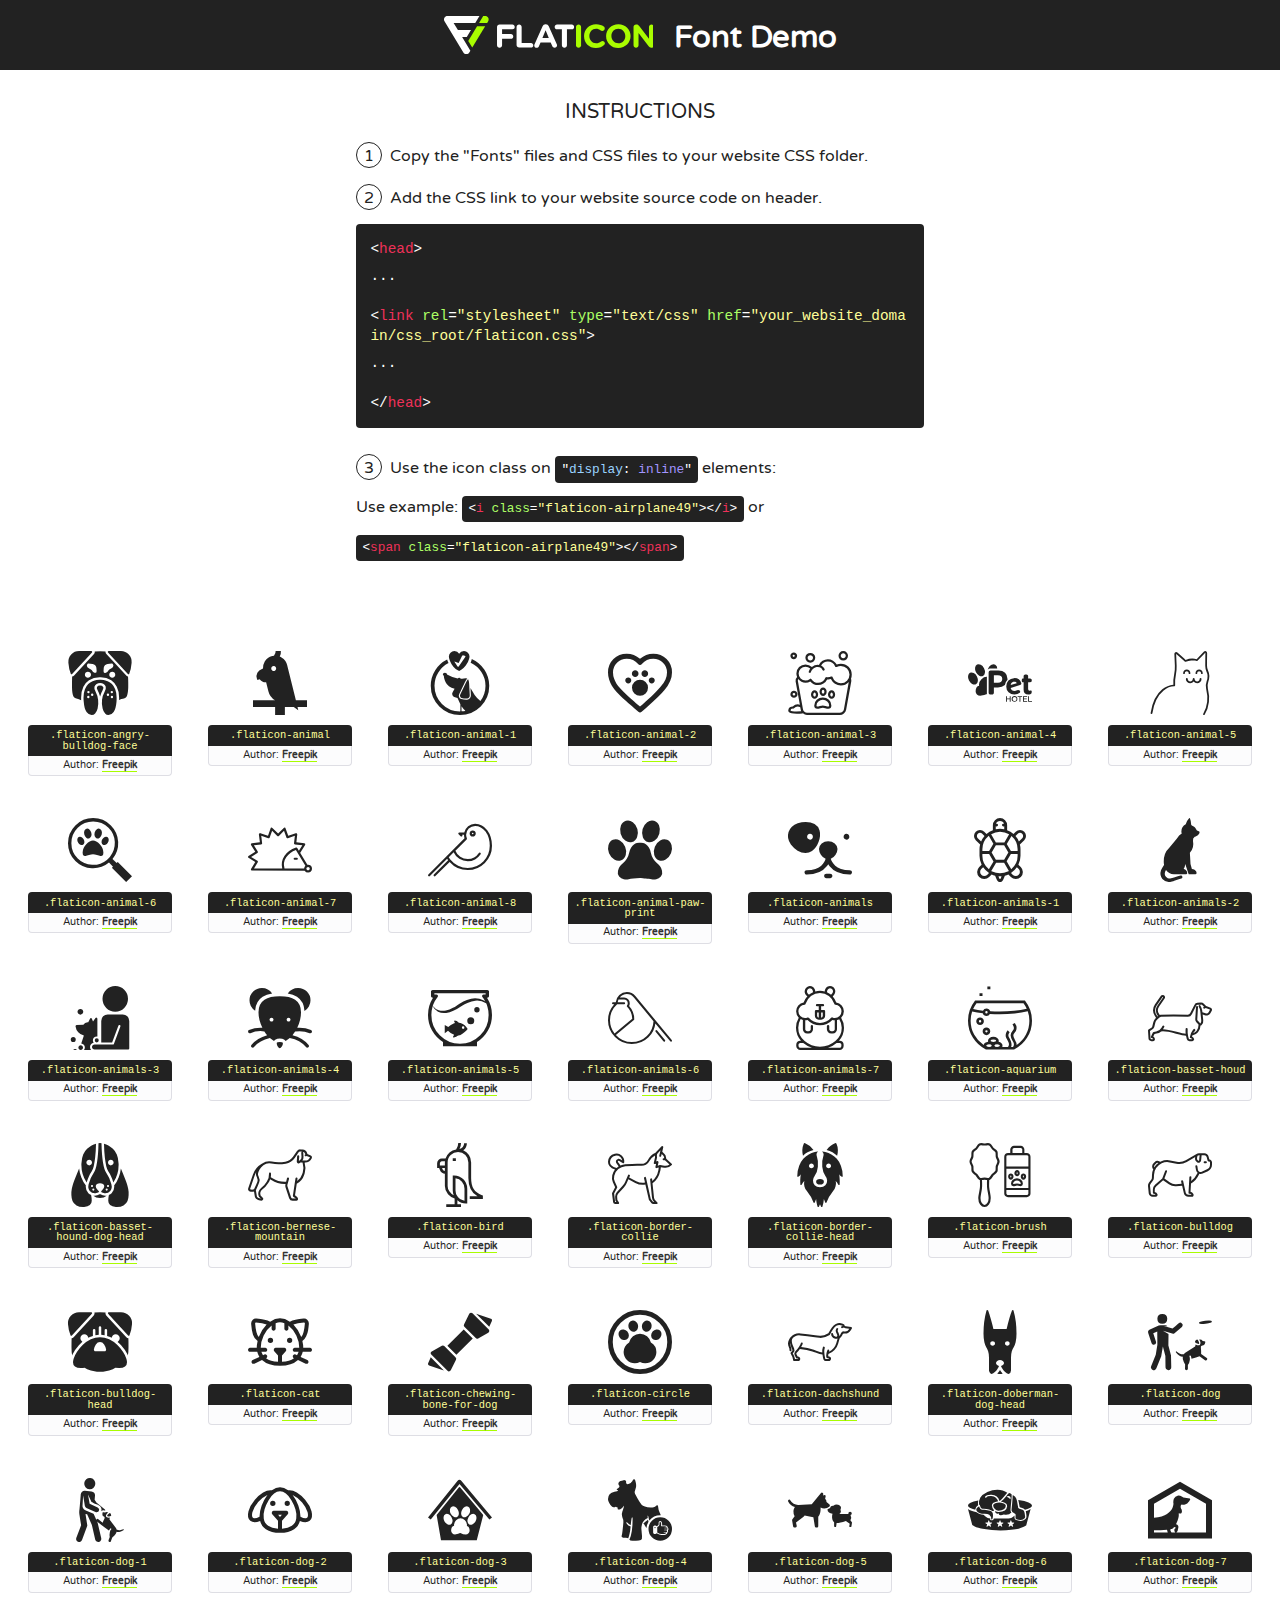
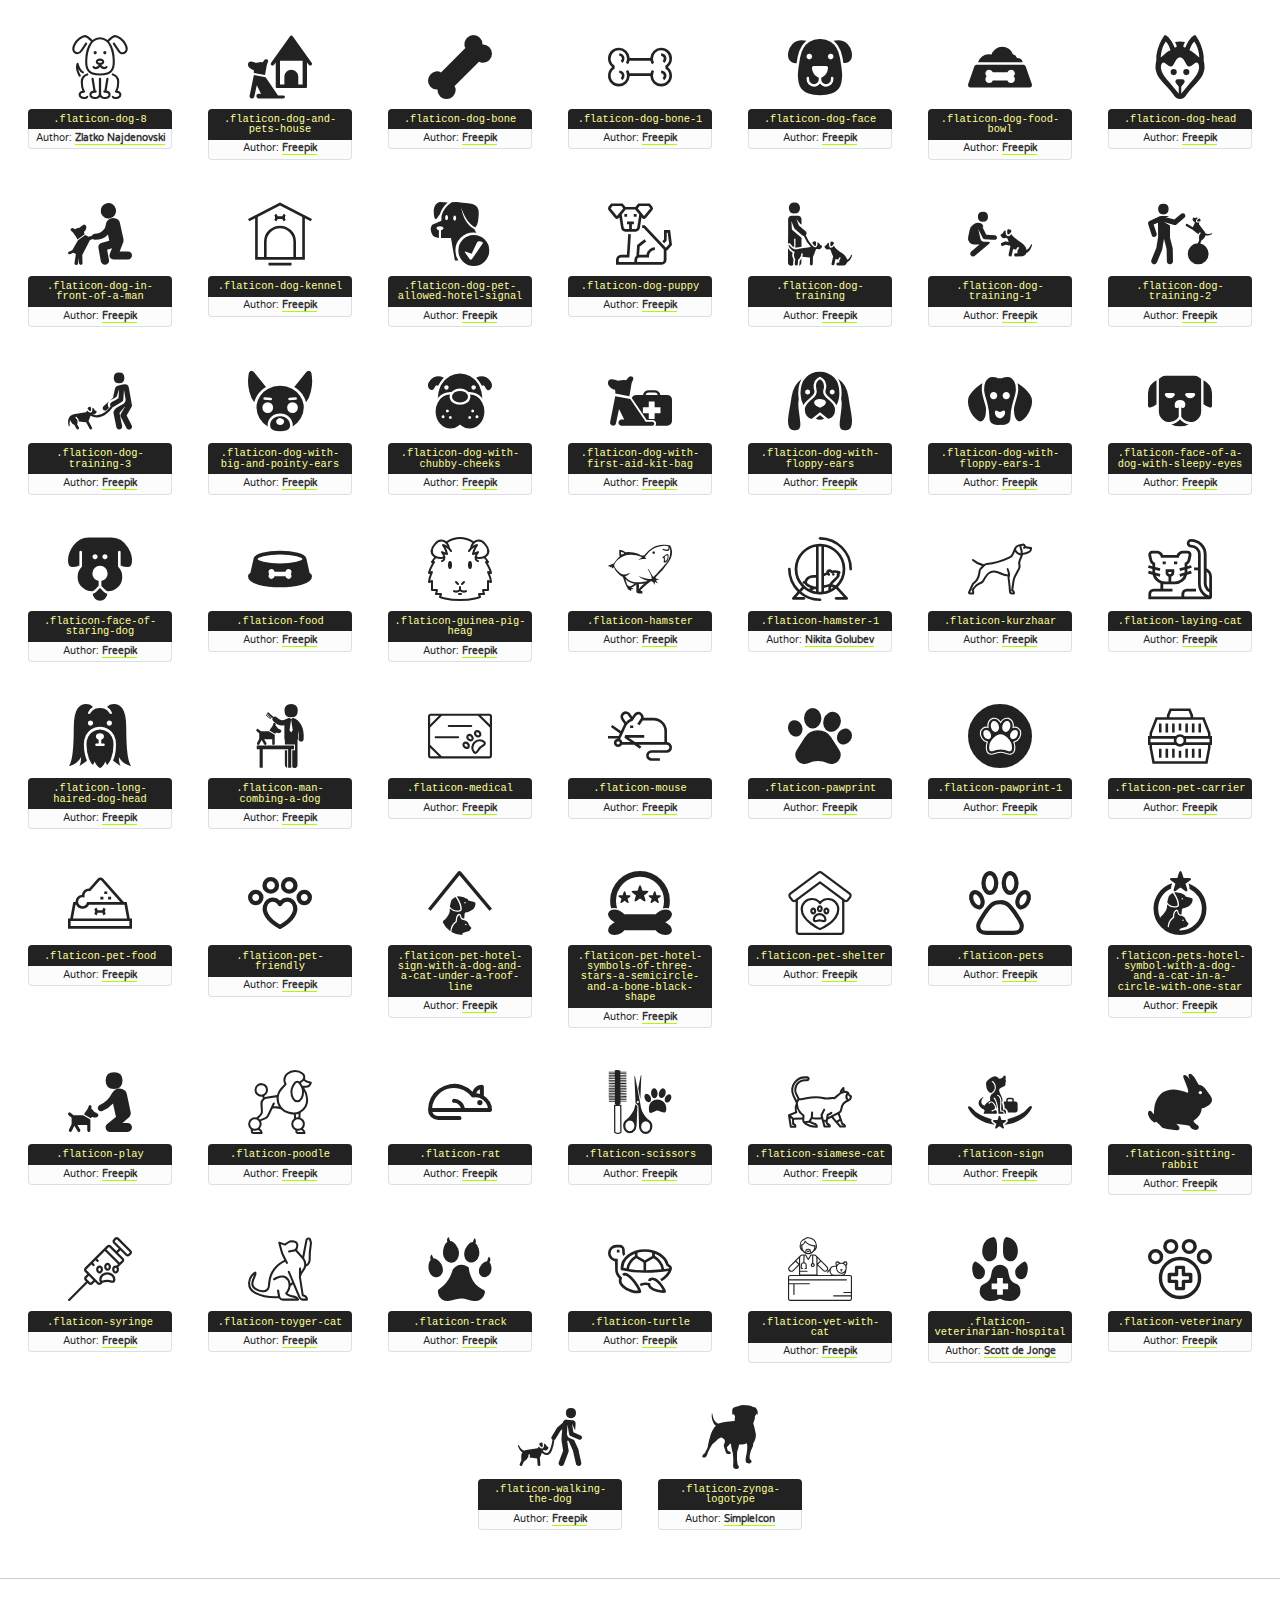
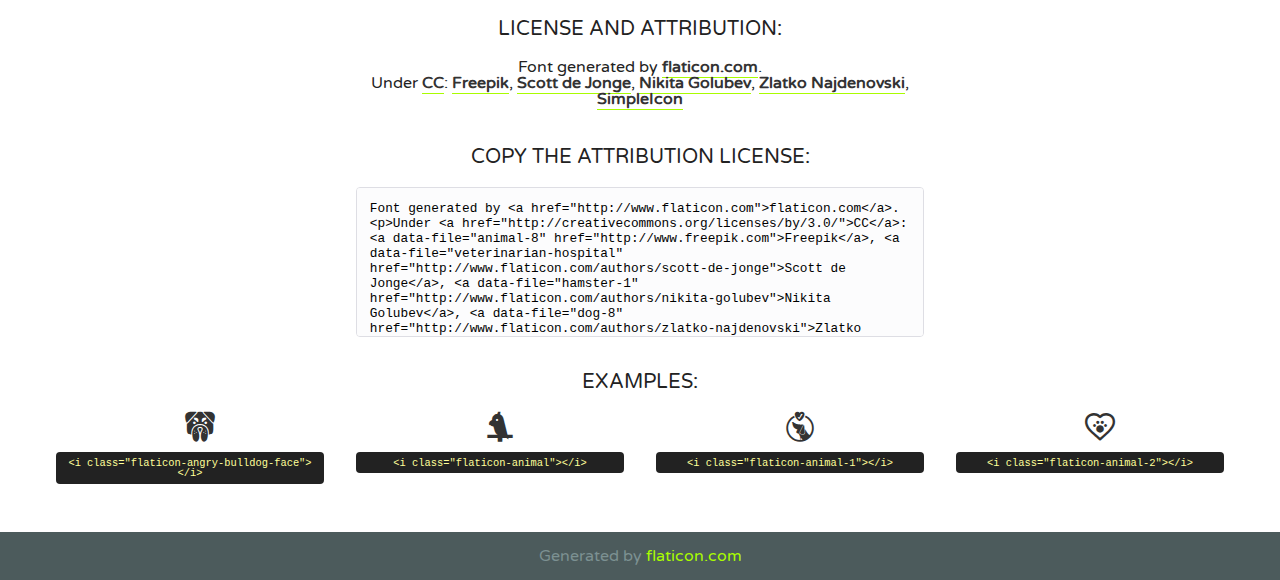
<file: fonts/flaticons/flaticon.html>
<!DOCTYPE html>
<!--
  Flaticon icon font: Flaticon
  Creation date: 12/01/2017 15:03
-->
<html>
<!DOCTYPE html>
<html>

<head>
    <title>Flaticon WebFont</title>
    <link href="http://fonts.googleapis.com/css?family=Varela+Round" rel="stylesheet" type="text/css" />
    <link rel="stylesheet" type="text/css" href="flaticon.css">
    <meta charset="UTF-8">
    <style>
    html, body, div, span, applet, object, iframe,
    h1, h2, h3, h4, h5, h6, p, blockquote, pre,
    a, abbr, acronym, address, big, cite, code,
    del, dfn, em, img, ins, kbd, q, s, samp,
    small, strike, strong, sub, sup, tt, var,
    b, u, i, center,
    dl, dt, dd, ol, ul, li,
    fieldset, form, label, legend,
    table, caption, tbody, tfoot, thead, tr, th, td,
    article, aside, canvas, details, embed, 
    figure, figcaption, footer, header, hgroup, 
    menu, nav, output, ruby, section, summary,
    time, mark, audio, video {
        margin: 0;
        padding: 0;
        border: 0;
        font-size: 100%;
        font: inherit;
        vertical-align: baseline;
    }
    /* HTML5 display-role reset for older browsers */
    article, aside, details, figcaption, figure, 
    footer, header, hgroup, menu, nav, section {
        display: block;
    }
    body {
        line-height: 1;
    }
    ol, ul {
        list-style: none;
    }
    blockquote, q {
        quotes: none;
    }
    blockquote:before, blockquote:after,
    q:before, q:after {
        content: '';
        content: none;
    }
    table {
        border-collapse: collapse;
        border-spacing: 0;
    }
    body {
        font-family: 'Varela Round', Helvetica, Arial, sans-serif;
        font-size: 16px;
        color: #222;
    }
    a {
        color: #333;
        border-bottom: 1px solid #a9fd00;
        font-weight: bold;
        text-decoration: none;
    }
    * {
        -moz-box-sizing: border-box;
        -webkit-box-sizing: border-box;
        box-sizing: border-box;
        margin: 0;
        padding: 0;
    }
    [class^="flaticon-"]:before, [class*=" flaticon-"]:before, [class^="flaticon-"]:after, [class*=" flaticon-"]:after {
        font-family: Flaticon;
        font-size: 30px;
        font-style: normal;
        margin-left: 20px;
        color: #333;
    }
    .wrapper {
        max-width: 600px;
        margin: auto;
        padding: 0 1em;
    }
    .title {
        font-size: 1.25em;
        text-align: center;
        margin-bottom: 1em;
        text-transform: uppercase;
    }
    header {
        text-align: center;
        background-color: #222;
        color: #fff;
        padding: 1em;
    }
    header .logo {
        width: 210px;
        height: 38px;
        display: inline-block;
        vertical-align: middle;
        margin-right: 1em;
        border: none;
    }
    header strong {
        font-size: 1.95em;
        font-weight: bold;
        vertical-align: middle;
        margin-top: 5px;
        display: inline-block;
    }
    .demo {
        margin: 2em auto;
        line-height: 1.25em;
    }
    .demo ul li {
        margin-bottom: 1em;
    }
    .demo ul li .num {
        color: #222;
        border-radius: 20px;
        display: inline-block;
        width: 26px;
        padding: 3px;
        height: 26px;
        text-align: center;
        margin-right: 0.5em;
        border: 1px solid #222;
    }
    .demo ul li code {
        background-color: #222;
        border-radius: 4px;
        padding: 0.25em 0.5em;
        display: inline-block;
        color: #fff;
        font-family: Consolas,Monaco,Lucida Console,Liberation Mono,DejaVu Sans Mono,Bitstream Vera Sans Mono,Courier New, monospace;
        font-weight: lighter;
        margin-top: 1em;
        font-size: 0.8em;
        word-break: break-all;
    }
    .demo ul li code.big {
        padding: 1em;
        font-size: 0.9em;
    }
    .demo ul li code .red {
        color: #EF3159;
    }
    .demo ul li code .green {
        color: #ACFF65;
    }
    .demo ul li code .yellow {
        color: #FFFF99;
    }
    .demo ul li code .blue {
        color: #99D3FF;
    }
    .demo ul li code .purple {
        color: #A295FF;
    }
    .demo ul li code .dots {
        margin-top: 0.5em;
        display: block;
    }
    #glyphs {
        border-bottom: 1px solid #ccc;
        padding: 2em 0;
        text-align: center;
    }
    .glyph {
        display: inline-block;
        width: 9em;
        margin: 1em;
        text-align: center;
        vertical-align: top;
        background: #FFF;
    }
    .glyph .glyph-icon {
        padding: 10px;
        display: block;
        font-family:"Flaticon";
        font-size: 64px;
        line-height: 1;
    }
    .glyph .glyph-icon:before {
        font-size: 64px;
        color: #222;
        margin-left: 0;
    }
    .class-name {
        font-size: 0.65em;
        background-color: #222;
        color: #fff;
        border-radius: 4px 4px 0 0;
        padding: 0.5em;
        color: #FFFF99;
        font-family: Consolas,Monaco,Lucida Console,Liberation Mono,DejaVu Sans Mono,Bitstream Vera Sans Mono,Courier New, monospace;
    }
    .author-name {
        font-size: 0.6em;
        background-color: #fcfcfd;
        border: 1px solid #DEDEE4;
        border-top: 0;
        border-radius: 0 0 4px 4px;
        padding: 0.5em;
    }
    .class-name:last-child {
        font-size: 10px;
        color:#888;
    }
    .class-name:last-child a {
        font-size: 10px;
        color:#555;
    }
    .class-name:last-child a:hover {
        color:#a9fd00;
    }
    .glyph > input {
        display: block;
        width: 100px;
        margin: 5px auto;
        text-align: center;
        font-size: 12px;
        cursor: text;
    }
    .glyph > input.icon-input {
        font-family:"Flaticon";
        font-size: 16px;
        margin-bottom: 10px;
    }
    .attribution .title {
        margin-top: 2em;
    }
    .attribution textarea {
        background-color: #fcfcfd;
        padding: 1em;
        border: none;
        box-shadow: none;
        border: 1px solid #DEDEE4;
        border-radius: 4px;
        resize: none;
        width: 100%;
        height: 150px;
        font-size: 0.8em;
        font-family: Consolas,Monaco,Lucida Console,Liberation Mono,DejaVu Sans Mono,Bitstream Vera Sans Mono,Courier New, monospace;
        -webkit-appearance: none;
    }
    .iconsuse {
        margin: 2em auto;
        text-align: center;
        max-width: 1200px;
    }
    .iconsuse:after {
        content: '';
        display: table;
        clear: both;
    }
    .iconsuse .image {
        float: left;
        width: 25%;
        padding: 0 1em;
    }
    .iconsuse .image p {
        margin-bottom: 1em;
    }
    .iconsuse .image span {
        display: block;
        font-size: 0.65em;
        background-color: #222;
        color: #fff;
        border-radius: 4px;
        padding: 0.5em;
        color: #FFFF99;
        margin-top: 1em;
        font-family: Consolas,Monaco,Lucida Console,Liberation Mono,DejaVu Sans Mono,Bitstream Vera Sans Mono,Courier New, monospace;
    }
    #footer {
        text-align: center;
        background-color: #4C5B5C;
        color: #7c9192;
        padding: 1em;
    }
    #footer a {
        border: none;
        color: #a9fd00;
        font-weight: normal;
    }
    @media (max-width: 960px) {
        .iconsuse .image {
            width: 50%;
        }
    }
    @media (max-width: 560px) {
        .iconsuse .image {
            width: 100%;
        }
    }
    </style>
</head>

<body class="characters-off">

    <header>
        <a href="http://www.flaticon.com" target="_blank" class="logo">
            <svg version="1.1" xmlns="http://www.w3.org/2000/svg" xmlns:xlink="http://www.w3.org/1999/xlink" xmlns:a="http://ns.adobe.com/AdobeSVGViewerExtensions/3.0/" viewBox="0 0 560.875 102.036" enable-background="new 0 0 560.875 102.036" xml:space="preserve">
                <defs>
                </defs>
                <g>
                    <g class="letters">
                        <path fill="#ffffff" d="M141.596,29.675c0-3.777,2.985-6.767,6.764-6.767h34.438c3.426,0,6.15,2.728,6.15,6.15
                        c0,3.43-2.724,6.149-6.15,6.149h-27.674v13.091h23.719c3.429,0,6.151,2.724,6.151,6.15c0,3.43-2.723,6.149-6.151,6.149h-23.719
                        v17.574c0,3.773-2.986,6.761-6.764,6.761c-3.779,0-6.764-2.989-6.764-6.761V29.675z"></path>
                        <path fill="#ffffff" d="M193.844,29.149c0-3.781,2.985-6.767,6.764-6.767c3.776,0,6.763,2.985,6.763,6.767v42.957h25.039
                        c3.426,0,6.149,2.726,6.149,6.153c0,3.425-2.723,6.15-6.149,6.15h-31.802c-3.779,0-6.764-2.986-6.764-6.768V29.149z"></path>
                        <path fill="#ffffff" d="M241.891,75.71l21.438-48.407c1.492-3.341,4.215-5.357,7.906-5.357h0.792
                        c3.686,0,6.323,2.017,7.815,5.357l21.439,48.407c0.436,0.967,0.701,1.845,0.701,2.723c0,3.602-2.809,6.501-6.414,6.501
                        c-3.161,0-5.269-1.845-6.499-4.655l-4.132-9.661h-27.059l-4.301,10.102c-1.144,2.631-3.426,4.214-6.237,4.214
                        c-3.517,0-6.24-2.81-6.24-6.325C241.1,77.64,241.451,76.677,241.891,75.71z M279.932,58.666l-8.521-20.297l-8.526,20.297H279.932
                        z"></path>
                        <path fill="#ffffff" d="M314.864,35.387H301.86c-3.429,0-6.239-2.813-6.239-6.238c0-3.429,2.811-6.24,6.239-6.24h39.533
                        c3.426,0,6.237,2.811,6.237,6.24c0,3.425-2.811,6.238-6.237,6.238h-13.001v42.785c0,3.773-2.99,6.761-6.764,6.761
                        c-3.779,0-6.764-2.989-6.764-6.761V35.387z"></path>
                        <path fill="#A9FD00" d="M352.615,29.149c0-3.781,2.985-6.767,6.767-6.767c3.774,0,6.761,2.985,6.761,6.767v49.024
                        c0,3.773-2.987,6.761-6.761,6.761c-3.781,0-6.767-2.989-6.767-6.761V29.149z"></path>
                        <path fill="#A9FD00" d="M374.132,53.836v-0.179c0-17.481,13.178-31.801,32.065-31.801c9.22,0,15.459,2.458,20.557,6.238
                        c1.402,1.054,2.637,2.985,2.637,5.357c0,3.692-2.985,6.59-6.681,6.59c-1.845,0-3.071-0.702-4.044-1.319
                        c-3.776-2.813-7.729-4.393-12.562-4.393c-10.364,0-17.831,8.611-17.831,19.154v0.173c0,10.542,7.291,19.329,17.831,19.329
                        c5.715,0,9.492-1.756,13.359-4.834c1.049-0.874,2.458-1.491,4.039-1.491c3.429,0,6.325,2.813,6.325,6.236
                        c0,2.106-1.056,3.78-2.282,4.834c-5.539,4.834-12.036,7.733-21.878,7.733C387.572,85.464,374.132,71.493,374.132,53.836z"></path>
                        <path fill="#A9FD00" d="M433.009,53.836v-0.179c0-17.481,13.79-31.801,32.766-31.801c18.981,0,32.592,14.143,32.592,31.628v0.173
                        c0,17.483-13.785,31.807-32.769,31.807C446.625,85.464,433.009,71.32,433.009,53.836z M484.224,53.836v-0.179
                        c0-10.539-7.725-19.326-18.626-19.326c-10.893,0-18.449,8.611-18.449,19.154v0.173c0,10.542,7.73,19.329,18.626,19.329
                        C476.676,72.986,484.224,64.378,484.224,53.836z"></path>
                        <path fill="#A9FD00" d="M506.233,29.321c0-3.774,2.99-6.763,6.767-6.763h1.401c3.252,0,5.183,1.583,7.029,3.953l26.093,34.265
                        V29.059c0-3.692,2.99-6.677,6.681-6.677c3.683,0,6.671,2.985,6.671,6.677v48.934c0,3.78-2.987,6.765-6.764,6.765h-0.436
                        c-3.257,0-5.188-1.581-7.034-3.953l-27.056-35.492v32.944c0,3.687-2.985,6.676-6.678,6.676c-3.683,0-6.673-2.989-6.673-6.676
                        V29.321z"></path>
                    </g>
                    <g class="insignia">
                        <path fill="#ffffff" d="M48.372,56.137h12.517l11.156-18.537H37.186L25.688,18.539h57.825L94.668,0H9.271
                        C5.925,0,2.842,1.801,1.198,4.716c-1.644,2.907-1.593,6.482,0.134,9.343l50.38,83.501c1.678,2.781,4.689,4.476,7.938,4.476
                        c3.246,0,6.257-1.695,7.935-4.476l2.898-4.804L48.372,56.137z"></path>
                        <g class="i">
                            <path fill="#A9FD00" d="M93.575,18.539h0.031v0.004l21.652,0.004l2.705-4.488c1.727-2.861,1.778-6.436,0.133-9.343
                            C116.454,1.801,113.371,0,110.026,0h-5.294L93.575,18.539z"></path>
                            <polygon fill="#A9FD00" points="88.291,27.356 64.725,66.486 75.519,84.404 109.942,27.356"></polygon>
                        </g>
                    </g>
                </g>
            </svg>
        </a>
        <strong>Font Demo</strong>
    </header>


    <section class="demo wrapper">

        <p class="title">Instructions</p>

        <ul>
            <li>
                <span class="num">1</span>Copy the "Fonts" files and CSS files to your website CSS folder.
            </li>
            <li>
                <span class="num">2</span>Add the CSS link to your website source code on header.
                <code class="big">
                    &lt;<span class="red">head</span>&gt;
                    <br/><span class="dots">...</span>
                    <br/>&lt;<span class="red">link</span> <span class="green">rel</span>=<span class="yellow">"stylesheet"</span> <span class="green">type</span>=<span class="yellow">"text/css"</span> <span class="green">href</span>=<span class="yellow">"your_website_domain/css_root/flaticon.css"</span>&gt;
                    <br/><span class="dots">...</span>
                    <br/>&lt;/<span class="red">head</span>&gt;
                </code>
            </li>

            <li>
                <p>
                    <span class="num">3</span>Use the icon class on <code>"<span class="blue">display</span>:<span class="purple"> inline</span>"</code> elements:
                    <br />
                    Use example: <code>&lt;<span class="red">i</span> <span class="green">class</span>=<span class="yellow">&quot;flaticon-airplane49&quot;</span>&gt;&lt;/<span class="red">i</span>&gt;</code> or <code>&lt;<span class="red">span</span> <span class="green">class</span>=<span class="yellow">&quot;flaticon-airplane49&quot;</span>&gt;&lt;/<span class="red">span</span>&gt;</code>
            </li>
        </ul>

    </section>




   <section id="glyphs">          
    
      
        <div class="glyph"><div class="glyph-icon flaticon-angry-bulldog-face"></div>
            <div class="class-name">.flaticon-angry-bulldog-face</div>
            <div class="author-name">Author: <a data-file="angry-bulldog-face" href="http://www.freepik.com">Freepik</a> </div> 
        </div>        
        
        <div class="glyph"><div class="glyph-icon flaticon-animal"></div>
            <div class="class-name">.flaticon-animal</div>
            <div class="author-name">Author: <a data-file="animal" href="http://www.freepik.com">Freepik</a> </div> 
        </div>        
        
        <div class="glyph"><div class="glyph-icon flaticon-animal-1"></div>
            <div class="class-name">.flaticon-animal-1</div>
            <div class="author-name">Author: <a data-file="animal-1" href="http://www.freepik.com">Freepik</a> </div> 
        </div>        
        
        <div class="glyph"><div class="glyph-icon flaticon-animal-2"></div>
            <div class="class-name">.flaticon-animal-2</div>
            <div class="author-name">Author: <a data-file="animal-2" href="http://www.freepik.com">Freepik</a> </div> 
        </div>        
        
        <div class="glyph"><div class="glyph-icon flaticon-animal-3"></div>
            <div class="class-name">.flaticon-animal-3</div>
            <div class="author-name">Author: <a data-file="animal-3" href="http://www.freepik.com">Freepik</a> </div> 
        </div>        
        
        <div class="glyph"><div class="glyph-icon flaticon-animal-4"></div>
            <div class="class-name">.flaticon-animal-4</div>
            <div class="author-name">Author: <a data-file="animal-4" href="http://www.freepik.com">Freepik</a> </div> 
        </div>        
        
        <div class="glyph"><div class="glyph-icon flaticon-animal-5"></div>
            <div class="class-name">.flaticon-animal-5</div>
            <div class="author-name">Author: <a data-file="animal-5" href="http://www.freepik.com">Freepik</a> </div> 
        </div>        
        
        <div class="glyph"><div class="glyph-icon flaticon-animal-6"></div>
            <div class="class-name">.flaticon-animal-6</div>
            <div class="author-name">Author: <a data-file="animal-6" href="http://www.freepik.com">Freepik</a> </div> 
        </div>        
        
        <div class="glyph"><div class="glyph-icon flaticon-animal-7"></div>
            <div class="class-name">.flaticon-animal-7</div>
            <div class="author-name">Author: <a data-file="animal-7" href="http://www.freepik.com">Freepik</a> </div> 
        </div>        
        
        <div class="glyph"><div class="glyph-icon flaticon-animal-8"></div>
            <div class="class-name">.flaticon-animal-8</div>
            <div class="author-name">Author: <a data-file="animal-8" href="http://www.freepik.com">Freepik</a> </div> 
        </div>        
        
        <div class="glyph"><div class="glyph-icon flaticon-animal-paw-print"></div>
            <div class="class-name">.flaticon-animal-paw-print</div>
            <div class="author-name">Author: <a data-file="animal-paw-print" href="http://www.freepik.com">Freepik</a> </div> 
        </div>        
        
        <div class="glyph"><div class="glyph-icon flaticon-animals"></div>
            <div class="class-name">.flaticon-animals</div>
            <div class="author-name">Author: <a data-file="animals" href="http://www.freepik.com">Freepik</a> </div> 
        </div>        
        
        <div class="glyph"><div class="glyph-icon flaticon-animals-1"></div>
            <div class="class-name">.flaticon-animals-1</div>
            <div class="author-name">Author: <a data-file="animals-1" href="http://www.freepik.com">Freepik</a> </div> 
        </div>        
        
        <div class="glyph"><div class="glyph-icon flaticon-animals-2"></div>
            <div class="class-name">.flaticon-animals-2</div>
            <div class="author-name">Author: <a data-file="animals-2" href="http://www.freepik.com">Freepik</a> </div> 
        </div>        
        
        <div class="glyph"><div class="glyph-icon flaticon-animals-3"></div>
            <div class="class-name">.flaticon-animals-3</div>
            <div class="author-name">Author: <a data-file="animals-3" href="http://www.freepik.com">Freepik</a> </div> 
        </div>        
        
        <div class="glyph"><div class="glyph-icon flaticon-animals-4"></div>
            <div class="class-name">.flaticon-animals-4</div>
            <div class="author-name">Author: <a data-file="animals-4" href="http://www.freepik.com">Freepik</a> </div> 
        </div>        
        
        <div class="glyph"><div class="glyph-icon flaticon-animals-5"></div>
            <div class="class-name">.flaticon-animals-5</div>
            <div class="author-name">Author: <a data-file="animals-5" href="http://www.freepik.com">Freepik</a> </div> 
        </div>        
        
        <div class="glyph"><div class="glyph-icon flaticon-animals-6"></div>
            <div class="class-name">.flaticon-animals-6</div>
            <div class="author-name">Author: <a data-file="animals-6" href="http://www.freepik.com">Freepik</a> </div> 
        </div>        
        
        <div class="glyph"><div class="glyph-icon flaticon-animals-7"></div>
            <div class="class-name">.flaticon-animals-7</div>
            <div class="author-name">Author: <a data-file="animals-7" href="http://www.freepik.com">Freepik</a> </div> 
        </div>        
        
        <div class="glyph"><div class="glyph-icon flaticon-aquarium"></div>
            <div class="class-name">.flaticon-aquarium</div>
            <div class="author-name">Author: <a data-file="aquarium" href="http://www.freepik.com">Freepik</a> </div> 
        </div>        
        
        <div class="glyph"><div class="glyph-icon flaticon-basset-houd"></div>
            <div class="class-name">.flaticon-basset-houd</div>
            <div class="author-name">Author: <a data-file="basset-houd" href="http://www.freepik.com">Freepik</a> </div> 
        </div>        
        
        <div class="glyph"><div class="glyph-icon flaticon-basset-hound-dog-head"></div>
            <div class="class-name">.flaticon-basset-hound-dog-head</div>
            <div class="author-name">Author: <a data-file="basset-hound-dog-head" href="http://www.freepik.com">Freepik</a> </div> 
        </div>        
        
        <div class="glyph"><div class="glyph-icon flaticon-bernese-mountain"></div>
            <div class="class-name">.flaticon-bernese-mountain</div>
            <div class="author-name">Author: <a data-file="bernese-mountain" href="http://www.freepik.com">Freepik</a> </div> 
        </div>        
        
        <div class="glyph"><div class="glyph-icon flaticon-bird"></div>
            <div class="class-name">.flaticon-bird</div>
            <div class="author-name">Author: <a data-file="bird" href="http://www.freepik.com">Freepik</a> </div> 
        </div>        
        
        <div class="glyph"><div class="glyph-icon flaticon-border-collie"></div>
            <div class="class-name">.flaticon-border-collie</div>
            <div class="author-name">Author: <a data-file="border-collie" href="http://www.freepik.com">Freepik</a> </div> 
        </div>        
        
        <div class="glyph"><div class="glyph-icon flaticon-border-collie-head"></div>
            <div class="class-name">.flaticon-border-collie-head</div>
            <div class="author-name">Author: <a data-file="border-collie-head" href="http://www.freepik.com">Freepik</a> </div> 
        </div>        
        
        <div class="glyph"><div class="glyph-icon flaticon-brush"></div>
            <div class="class-name">.flaticon-brush</div>
            <div class="author-name">Author: <a data-file="brush" href="http://www.freepik.com">Freepik</a> </div> 
        </div>        
        
        <div class="glyph"><div class="glyph-icon flaticon-bulldog"></div>
            <div class="class-name">.flaticon-bulldog</div>
            <div class="author-name">Author: <a data-file="bulldog" href="http://www.freepik.com">Freepik</a> </div> 
        </div>        
        
        <div class="glyph"><div class="glyph-icon flaticon-bulldog-head"></div>
            <div class="class-name">.flaticon-bulldog-head</div>
            <div class="author-name">Author: <a data-file="bulldog-head" href="http://www.freepik.com">Freepik</a> </div> 
        </div>        
        
        <div class="glyph"><div class="glyph-icon flaticon-cat"></div>
            <div class="class-name">.flaticon-cat</div>
            <div class="author-name">Author: <a data-file="cat" href="http://www.freepik.com">Freepik</a> </div> 
        </div>        
        
        <div class="glyph"><div class="glyph-icon flaticon-chewing-bone-for-dog"></div>
            <div class="class-name">.flaticon-chewing-bone-for-dog</div>
            <div class="author-name">Author: <a data-file="chewing-bone-for-dog" href="http://www.freepik.com">Freepik</a> </div> 
        </div>        
        
        <div class="glyph"><div class="glyph-icon flaticon-circle"></div>
            <div class="class-name">.flaticon-circle</div>
            <div class="author-name">Author: <a data-file="circle" href="http://www.freepik.com">Freepik</a> </div> 
        </div>        
        
        <div class="glyph"><div class="glyph-icon flaticon-dachshund"></div>
            <div class="class-name">.flaticon-dachshund</div>
            <div class="author-name">Author: <a data-file="dachshund" href="http://www.freepik.com">Freepik</a> </div> 
        </div>        
        
        <div class="glyph"><div class="glyph-icon flaticon-doberman-dog-head"></div>
            <div class="class-name">.flaticon-doberman-dog-head</div>
            <div class="author-name">Author: <a data-file="doberman-dog-head" href="http://www.freepik.com">Freepik</a> </div> 
        </div>        
        
        <div class="glyph"><div class="glyph-icon flaticon-dog"></div>
            <div class="class-name">.flaticon-dog</div>
            <div class="author-name">Author: <a data-file="dog" href="http://www.freepik.com">Freepik</a> </div> 
        </div>        
        
        <div class="glyph"><div class="glyph-icon flaticon-dog-1"></div>
            <div class="class-name">.flaticon-dog-1</div>
            <div class="author-name">Author: <a data-file="dog-1" href="http://www.freepik.com">Freepik</a> </div> 
        </div>        
        
        <div class="glyph"><div class="glyph-icon flaticon-dog-2"></div>
            <div class="class-name">.flaticon-dog-2</div>
            <div class="author-name">Author: <a data-file="dog-2" href="http://www.freepik.com">Freepik</a> </div> 
        </div>        
        
        <div class="glyph"><div class="glyph-icon flaticon-dog-3"></div>
            <div class="class-name">.flaticon-dog-3</div>
            <div class="author-name">Author: <a data-file="dog-3" href="http://www.freepik.com">Freepik</a> </div> 
        </div>        
        
        <div class="glyph"><div class="glyph-icon flaticon-dog-4"></div>
            <div class="class-name">.flaticon-dog-4</div>
            <div class="author-name">Author: <a data-file="dog-4" href="http://www.freepik.com">Freepik</a> </div> 
        </div>        
        
        <div class="glyph"><div class="glyph-icon flaticon-dog-5"></div>
            <div class="class-name">.flaticon-dog-5</div>
            <div class="author-name">Author: <a data-file="dog-5" href="http://www.freepik.com">Freepik</a> </div> 
        </div>        
        
        <div class="glyph"><div class="glyph-icon flaticon-dog-6"></div>
            <div class="class-name">.flaticon-dog-6</div>
            <div class="author-name">Author: <a data-file="dog-6" href="http://www.freepik.com">Freepik</a> </div> 
        </div>        
        
        <div class="glyph"><div class="glyph-icon flaticon-dog-7"></div>
            <div class="class-name">.flaticon-dog-7</div>
            <div class="author-name">Author: <a data-file="dog-7" href="http://www.freepik.com">Freepik</a> </div> 
        </div>        
        
        <div class="glyph"><div class="glyph-icon flaticon-dog-8"></div>
            <div class="class-name">.flaticon-dog-8</div>
            <div class="author-name">Author: <a data-file="dog-8" href="http://www.flaticon.com/authors/zlatko-najdenovski">Zlatko Najdenovski</a> </div> 
        </div>        
        
        <div class="glyph"><div class="glyph-icon flaticon-dog-and-pets-house"></div>
            <div class="class-name">.flaticon-dog-and-pets-house</div>
            <div class="author-name">Author: <a data-file="dog-and-pets-house" href="http://www.freepik.com">Freepik</a> </div> 
        </div>        
        
        <div class="glyph"><div class="glyph-icon flaticon-dog-bone"></div>
            <div class="class-name">.flaticon-dog-bone</div>
            <div class="author-name">Author: <a data-file="dog-bone" href="http://www.freepik.com">Freepik</a> </div> 
        </div>        
        
        <div class="glyph"><div class="glyph-icon flaticon-dog-bone-1"></div>
            <div class="class-name">.flaticon-dog-bone-1</div>
            <div class="author-name">Author: <a data-file="dog-bone-1" href="http://www.freepik.com">Freepik</a> </div> 
        </div>        
        
        <div class="glyph"><div class="glyph-icon flaticon-dog-face"></div>
            <div class="class-name">.flaticon-dog-face</div>
            <div class="author-name">Author: <a data-file="dog-face" href="http://www.freepik.com">Freepik</a> </div> 
        </div>        
        
        <div class="glyph"><div class="glyph-icon flaticon-dog-food-bowl"></div>
            <div class="class-name">.flaticon-dog-food-bowl</div>
            <div class="author-name">Author: <a data-file="dog-food-bowl" href="http://www.freepik.com">Freepik</a> </div> 
        </div>        
        
        <div class="glyph"><div class="glyph-icon flaticon-dog-head"></div>
            <div class="class-name">.flaticon-dog-head</div>
            <div class="author-name">Author: <a data-file="dog-head" href="http://www.freepik.com">Freepik</a> </div> 
        </div>        
        
        <div class="glyph"><div class="glyph-icon flaticon-dog-in-front-of-a-man"></div>
            <div class="class-name">.flaticon-dog-in-front-of-a-man</div>
            <div class="author-name">Author: <a data-file="dog-in-front-of-a-man" href="http://www.freepik.com">Freepik</a> </div> 
        </div>        
        
        <div class="glyph"><div class="glyph-icon flaticon-dog-kennel"></div>
            <div class="class-name">.flaticon-dog-kennel</div>
            <div class="author-name">Author: <a data-file="dog-kennel" href="http://www.freepik.com">Freepik</a> </div> 
        </div>        
        
        <div class="glyph"><div class="glyph-icon flaticon-dog-pet-allowed-hotel-signal"></div>
            <div class="class-name">.flaticon-dog-pet-allowed-hotel-signal</div>
            <div class="author-name">Author: <a data-file="dog-pet-allowed-hotel-signal" href="http://www.freepik.com">Freepik</a> </div> 
        </div>        
        
        <div class="glyph"><div class="glyph-icon flaticon-dog-puppy"></div>
            <div class="class-name">.flaticon-dog-puppy</div>
            <div class="author-name">Author: <a data-file="dog-puppy" href="http://www.freepik.com">Freepik</a> </div> 
        </div>        
        
        <div class="glyph"><div class="glyph-icon flaticon-dog-training"></div>
            <div class="class-name">.flaticon-dog-training</div>
            <div class="author-name">Author: <a data-file="dog-training" href="http://www.freepik.com">Freepik</a> </div> 
        </div>        
        
        <div class="glyph"><div class="glyph-icon flaticon-dog-training-1"></div>
            <div class="class-name">.flaticon-dog-training-1</div>
            <div class="author-name">Author: <a data-file="dog-training-1" href="http://www.freepik.com">Freepik</a> </div> 
        </div>        
        
        <div class="glyph"><div class="glyph-icon flaticon-dog-training-2"></div>
            <div class="class-name">.flaticon-dog-training-2</div>
            <div class="author-name">Author: <a data-file="dog-training-2" href="http://www.freepik.com">Freepik</a> </div> 
        </div>        
        
        <div class="glyph"><div class="glyph-icon flaticon-dog-training-3"></div>
            <div class="class-name">.flaticon-dog-training-3</div>
            <div class="author-name">Author: <a data-file="dog-training-3" href="http://www.freepik.com">Freepik</a> </div> 
        </div>        
        
        <div class="glyph"><div class="glyph-icon flaticon-dog-with-big-and-pointy-ears"></div>
            <div class="class-name">.flaticon-dog-with-big-and-pointy-ears</div>
            <div class="author-name">Author: <a data-file="dog-with-big-and-pointy-ears" href="http://www.freepik.com">Freepik</a> </div> 
        </div>        
        
        <div class="glyph"><div class="glyph-icon flaticon-dog-with-chubby-cheeks"></div>
            <div class="class-name">.flaticon-dog-with-chubby-cheeks</div>
            <div class="author-name">Author: <a data-file="dog-with-chubby-cheeks" href="http://www.freepik.com">Freepik</a> </div> 
        </div>        
        
        <div class="glyph"><div class="glyph-icon flaticon-dog-with-first-aid-kit-bag"></div>
            <div class="class-name">.flaticon-dog-with-first-aid-kit-bag</div>
            <div class="author-name">Author: <a data-file="dog-with-first-aid-kit-bag" href="http://www.freepik.com">Freepik</a> </div> 
        </div>        
        
        <div class="glyph"><div class="glyph-icon flaticon-dog-with-floppy-ears"></div>
            <div class="class-name">.flaticon-dog-with-floppy-ears</div>
            <div class="author-name">Author: <a data-file="dog-with-floppy-ears" href="http://www.freepik.com">Freepik</a> </div> 
        </div>        
        
        <div class="glyph"><div class="glyph-icon flaticon-dog-with-floppy-ears-1"></div>
            <div class="class-name">.flaticon-dog-with-floppy-ears-1</div>
            <div class="author-name">Author: <a data-file="dog-with-floppy-ears-1" href="http://www.freepik.com">Freepik</a> </div> 
        </div>        
        
        <div class="glyph"><div class="glyph-icon flaticon-face-of-a-dog-with-sleepy-eyes"></div>
            <div class="class-name">.flaticon-face-of-a-dog-with-sleepy-eyes</div>
            <div class="author-name">Author: <a data-file="face-of-a-dog-with-sleepy-eyes" href="http://www.freepik.com">Freepik</a> </div> 
        </div>        
        
        <div class="glyph"><div class="glyph-icon flaticon-face-of-staring-dog"></div>
            <div class="class-name">.flaticon-face-of-staring-dog</div>
            <div class="author-name">Author: <a data-file="face-of-staring-dog" href="http://www.freepik.com">Freepik</a> </div> 
        </div>        
        
        <div class="glyph"><div class="glyph-icon flaticon-food"></div>
            <div class="class-name">.flaticon-food</div>
            <div class="author-name">Author: <a data-file="food" href="http://www.freepik.com">Freepik</a> </div> 
        </div>        
        
        <div class="glyph"><div class="glyph-icon flaticon-guinea-pig-heag"></div>
            <div class="class-name">.flaticon-guinea-pig-heag</div>
            <div class="author-name">Author: <a data-file="guinea-pig-heag" href="http://www.freepik.com">Freepik</a> </div> 
        </div>        
        
        <div class="glyph"><div class="glyph-icon flaticon-hamster"></div>
            <div class="class-name">.flaticon-hamster</div>
            <div class="author-name">Author: <a data-file="hamster" href="http://www.freepik.com">Freepik</a> </div> 
        </div>        
        
        <div class="glyph"><div class="glyph-icon flaticon-hamster-1"></div>
            <div class="class-name">.flaticon-hamster-1</div>
            <div class="author-name">Author: <a data-file="hamster-1" href="http://www.flaticon.com/authors/nikita-golubev">Nikita Golubev</a> </div> 
        </div>        
        
        <div class="glyph"><div class="glyph-icon flaticon-kurzhaar"></div>
            <div class="class-name">.flaticon-kurzhaar</div>
            <div class="author-name">Author: <a data-file="kurzhaar" href="http://www.freepik.com">Freepik</a> </div> 
        </div>        
        
        <div class="glyph"><div class="glyph-icon flaticon-laying-cat"></div>
            <div class="class-name">.flaticon-laying-cat</div>
            <div class="author-name">Author: <a data-file="laying-cat" href="http://www.freepik.com">Freepik</a> </div> 
        </div>        
        
        <div class="glyph"><div class="glyph-icon flaticon-long-haired-dog-head"></div>
            <div class="class-name">.flaticon-long-haired-dog-head</div>
            <div class="author-name">Author: <a data-file="long-haired-dog-head" href="http://www.freepik.com">Freepik</a> </div> 
        </div>        
        
        <div class="glyph"><div class="glyph-icon flaticon-man-combing-a-dog"></div>
            <div class="class-name">.flaticon-man-combing-a-dog</div>
            <div class="author-name">Author: <a data-file="man-combing-a-dog" href="http://www.freepik.com">Freepik</a> </div> 
        </div>        
        
        <div class="glyph"><div class="glyph-icon flaticon-medical"></div>
            <div class="class-name">.flaticon-medical</div>
            <div class="author-name">Author: <a data-file="medical" href="http://www.freepik.com">Freepik</a> </div> 
        </div>        
        
        <div class="glyph"><div class="glyph-icon flaticon-mouse"></div>
            <div class="class-name">.flaticon-mouse</div>
            <div class="author-name">Author: <a data-file="mouse" href="http://www.freepik.com">Freepik</a> </div> 
        </div>        
        
        <div class="glyph"><div class="glyph-icon flaticon-pawprint"></div>
            <div class="class-name">.flaticon-pawprint</div>
            <div class="author-name">Author: <a data-file="pawprint" href="http://www.freepik.com">Freepik</a> </div> 
        </div>        
        
        <div class="glyph"><div class="glyph-icon flaticon-pawprint-1"></div>
            <div class="class-name">.flaticon-pawprint-1</div>
            <div class="author-name">Author: <a data-file="pawprint-1" href="http://www.freepik.com">Freepik</a> </div> 
        </div>        
        
        <div class="glyph"><div class="glyph-icon flaticon-pet-carrier"></div>
            <div class="class-name">.flaticon-pet-carrier</div>
            <div class="author-name">Author: <a data-file="pet-carrier" href="http://www.freepik.com">Freepik</a> </div> 
        </div>        
        
        <div class="glyph"><div class="glyph-icon flaticon-pet-food"></div>
            <div class="class-name">.flaticon-pet-food</div>
            <div class="author-name">Author: <a data-file="pet-food" href="http://www.freepik.com">Freepik</a> </div> 
        </div>        
        
        <div class="glyph"><div class="glyph-icon flaticon-pet-friendly"></div>
            <div class="class-name">.flaticon-pet-friendly</div>
            <div class="author-name">Author: <a data-file="pet-friendly" href="http://www.freepik.com">Freepik</a> </div> 
        </div>        
        
        <div class="glyph"><div class="glyph-icon flaticon-pet-hotel-sign-with-a-dog-and-a-cat-under-a-roof-line"></div>
            <div class="class-name">.flaticon-pet-hotel-sign-with-a-dog-and-a-cat-under-a-roof-line</div>
            <div class="author-name">Author: <a data-file="pet-hotel-sign-with-a-dog-and-a-cat-under-a-roof-line" href="http://www.freepik.com">Freepik</a> </div> 
        </div>        
        
        <div class="glyph"><div class="glyph-icon flaticon-pet-hotel-symbols-of-three-stars-a-semicircle-and-a-bone-black-shape"></div>
            <div class="class-name">.flaticon-pet-hotel-symbols-of-three-stars-a-semicircle-and-a-bone-black-shape</div>
            <div class="author-name">Author: <a data-file="pet-hotel-symbols-of-three-stars-a-semicircle-and-a-bone-black-shape" href="http://www.freepik.com">Freepik</a> </div> 
        </div>        
        
        <div class="glyph"><div class="glyph-icon flaticon-pet-shelter"></div>
            <div class="class-name">.flaticon-pet-shelter</div>
            <div class="author-name">Author: <a data-file="pet-shelter" href="http://www.freepik.com">Freepik</a> </div> 
        </div>        
        
        <div class="glyph"><div class="glyph-icon flaticon-pets"></div>
            <div class="class-name">.flaticon-pets</div>
            <div class="author-name">Author: <a data-file="pets" href="http://www.freepik.com">Freepik</a> </div> 
        </div>        
        
        <div class="glyph"><div class="glyph-icon flaticon-pets-hotel-symbol-with-a-dog-and-a-cat-in-a-circle-with-one-star"></div>
            <div class="class-name">.flaticon-pets-hotel-symbol-with-a-dog-and-a-cat-in-a-circle-with-one-star</div>
            <div class="author-name">Author: <a data-file="pets-hotel-symbol-with-a-dog-and-a-cat-in-a-circle-with-one-star" href="http://www.freepik.com">Freepik</a> </div> 
        </div>        
        
        <div class="glyph"><div class="glyph-icon flaticon-play"></div>
            <div class="class-name">.flaticon-play</div>
            <div class="author-name">Author: <a data-file="play" href="http://www.freepik.com">Freepik</a> </div> 
        </div>        
        
        <div class="glyph"><div class="glyph-icon flaticon-poodle"></div>
            <div class="class-name">.flaticon-poodle</div>
            <div class="author-name">Author: <a data-file="poodle" href="http://www.freepik.com">Freepik</a> </div> 
        </div>        
        
        <div class="glyph"><div class="glyph-icon flaticon-rat"></div>
            <div class="class-name">.flaticon-rat</div>
            <div class="author-name">Author: <a data-file="rat" href="http://www.freepik.com">Freepik</a> </div> 
        </div>        
        
        <div class="glyph"><div class="glyph-icon flaticon-scissors"></div>
            <div class="class-name">.flaticon-scissors</div>
            <div class="author-name">Author: <a data-file="scissors" href="http://www.freepik.com">Freepik</a> </div> 
        </div>        
        
        <div class="glyph"><div class="glyph-icon flaticon-siamese-cat"></div>
            <div class="class-name">.flaticon-siamese-cat</div>
            <div class="author-name">Author: <a data-file="siamese-cat" href="http://www.freepik.com">Freepik</a> </div> 
        </div>        
        
        <div class="glyph"><div class="glyph-icon flaticon-sign"></div>
            <div class="class-name">.flaticon-sign</div>
            <div class="author-name">Author: <a data-file="sign" href="http://www.freepik.com">Freepik</a> </div> 
        </div>        
        
        <div class="glyph"><div class="glyph-icon flaticon-sitting-rabbit"></div>
            <div class="class-name">.flaticon-sitting-rabbit</div>
            <div class="author-name">Author: <a data-file="sitting-rabbit" href="http://www.freepik.com">Freepik</a> </div> 
        </div>        
        
        <div class="glyph"><div class="glyph-icon flaticon-syringe"></div>
            <div class="class-name">.flaticon-syringe</div>
            <div class="author-name">Author: <a data-file="syringe" href="http://www.freepik.com">Freepik</a> </div> 
        </div>        
        
        <div class="glyph"><div class="glyph-icon flaticon-toyger-cat"></div>
            <div class="class-name">.flaticon-toyger-cat</div>
            <div class="author-name">Author: <a data-file="toyger-cat" href="http://www.freepik.com">Freepik</a> </div> 
        </div>        
        
        <div class="glyph"><div class="glyph-icon flaticon-track"></div>
            <div class="class-name">.flaticon-track</div>
            <div class="author-name">Author: <a data-file="track" href="http://www.freepik.com">Freepik</a> </div> 
        </div>        
        
        <div class="glyph"><div class="glyph-icon flaticon-turtle"></div>
            <div class="class-name">.flaticon-turtle</div>
            <div class="author-name">Author: <a data-file="turtle" href="http://www.freepik.com">Freepik</a> </div> 
        </div>        
        
        <div class="glyph"><div class="glyph-icon flaticon-vet-with-cat"></div>
            <div class="class-name">.flaticon-vet-with-cat</div>
            <div class="author-name">Author: <a data-file="vet-with-cat" href="http://www.freepik.com">Freepik</a> </div> 
        </div>        
        
        <div class="glyph"><div class="glyph-icon flaticon-veterinarian-hospital"></div>
            <div class="class-name">.flaticon-veterinarian-hospital</div>
            <div class="author-name">Author: <a data-file="veterinarian-hospital" href="http://www.flaticon.com/authors/scott-de-jonge">Scott de Jonge</a> </div> 
        </div>        
        
        <div class="glyph"><div class="glyph-icon flaticon-veterinary"></div>
            <div class="class-name">.flaticon-veterinary</div>
            <div class="author-name">Author: <a data-file="veterinary" href="http://www.freepik.com">Freepik</a> </div> 
        </div>        
        
        <div class="glyph"><div class="glyph-icon flaticon-walking-the-dog"></div>
            <div class="class-name">.flaticon-walking-the-dog</div>
            <div class="author-name">Author: <a data-file="walking-the-dog" href="http://www.freepik.com">Freepik</a> </div> 
        </div>        
        
        <div class="glyph"><div class="glyph-icon flaticon-zynga-logotype"></div>
            <div class="class-name">.flaticon-zynga-logotype</div>
            <div class="author-name">Author: <a data-file="zynga-logotype" href="http://www.flaticon.com/authors/simpleicon">SimpleIcon</a> </div> 
        </div>        
        

    </section>



    <section class="attribution wrapper"   style="text-align:center;">

      <div class="title">License and attribution:</div><div class="attrDiv">Font generated by <a href="http://www.flaticon.com">flaticon.com</a>. <div><p>Under <a href="http://creativecommons.org/licenses/by/3.0/">CC</a>: <a data-file="animal-8" href="http://www.freepik.com">Freepik</a>, <a data-file="veterinarian-hospital" href="http://www.flaticon.com/authors/scott-de-jonge">Scott de Jonge</a>, <a data-file="hamster-1" href="http://www.flaticon.com/authors/nikita-golubev">Nikita Golubev</a>, <a data-file="dog-8" href="http://www.flaticon.com/authors/zlatko-najdenovski">Zlatko Najdenovski</a>, <a data-file="zynga-logotype" href="http://www.flaticon.com/authors/simpleicon">SimpleIcon</a></p>  </div>
      </div>
      <div class="title">Copy the Attribution License:</div>

    <textarea onclick="this.focus();this.select();">Font generated by &lt;a href=&quot;http://www.flaticon.com&quot;&gt;flaticon.com&lt;/a&gt;. <p>Under <a href="http://creativecommons.org/licenses/by/3.0/">CC</a>: <a data-file="animal-8" href="http://www.freepik.com">Freepik</a>, <a data-file="veterinarian-hospital" href="http://www.flaticon.com/authors/scott-de-jonge">Scott de Jonge</a>, <a data-file="hamster-1" href="http://www.flaticon.com/authors/nikita-golubev">Nikita Golubev</a>, <a data-file="dog-8" href="http://www.flaticon.com/authors/zlatko-najdenovski">Zlatko Najdenovski</a>, <a data-file="zynga-logotype" href="http://www.flaticon.com/authors/simpleicon">SimpleIcon</a></p>  
     </textarea>

    </section>

    <section class="iconsuse">

          <div class="title">Examples:</div>            
             
            <div class="image">
                <p>
                    <i class="glyph-icon flaticon-angry-bulldog-face"></i> 
                    <span>&lt;i class=&quot;flaticon-angry-bulldog-face&quot;&gt;&lt;/i&gt;</span>
                </p>
            </div>
            
            <div class="image">
                <p>
                    <i class="glyph-icon flaticon-animal"></i> 
                    <span>&lt;i class=&quot;flaticon-animal&quot;&gt;&lt;/i&gt;</span>
                </p>
            </div>
            
            <div class="image">
                <p>
                    <i class="glyph-icon flaticon-animal-1"></i> 
                    <span>&lt;i class=&quot;flaticon-animal-1&quot;&gt;&lt;/i&gt;</span>
                </p>
            </div>
            
            <div class="image">
                <p>
                    <i class="glyph-icon flaticon-animal-2"></i> 
                    <span>&lt;i class=&quot;flaticon-animal-2&quot;&gt;&lt;/i&gt;</span>
                </p>
            </div>
                       
        </div>
                            
    </section>

<div id="footer">
    <div>Generated by <a href="http://www.flaticon.com">flaticon.com</a>
    </div>
</div>



</body>
</html>
</file>
<file: fonts/flaticons/flaticon.css>
/*
  	Flaticon icon font: Flaticon
  	*/

@font-face {
  font-family: "Flaticon";
  src: url("Flaticon.eot");
  src: url("Flaticon.eot?#iefix") format("embedded-opentype"),
       url("Flaticon.woff") format("woff"),
       url("Flaticon.ttf") format("truetype");
  font-weight: normal;
  font-style: normal;
}


[class^="flaticon-"]:before, [class*=" flaticon-"]:before,
[class^="flaticon-"]:after, [class*=" flaticon-"]:after {   
  font-family: Flaticon;
font-style: normal;
}

.flaticon-angry-bulldog-face:before { content: "\f100"; }
.flaticon-animal:before { content: "\f101"; }
.flaticon-animal-1:before { content: "\f102"; }
.flaticon-animal-2:before { content: "\f103"; }
.flaticon-animal-3:before { content: "\f104"; }
.flaticon-animal-4:before { content: "\f105"; }
.flaticon-animal-5:before { content: "\f106"; }
.flaticon-animal-6:before { content: "\f107"; }
.flaticon-animal-7:before { content: "\f108"; }
.flaticon-animal-8:before { content: "\f109"; }
.flaticon-animal-paw-print:before { content: "\f10a"; }
.flaticon-animals:before { content: "\f10b"; }
.flaticon-animals-1:before { content: "\f10c"; }
.flaticon-animals-2:before { content: "\f10d"; }
.flaticon-animals-3:before { content: "\f10e"; }
.flaticon-animals-4:before { content: "\f10f"; }
.flaticon-animals-5:before { content: "\f110"; }
.flaticon-animals-6:before { content: "\f111"; }
.flaticon-animals-7:before { content: "\f112"; }
.flaticon-aquarium:before { content: "\f113"; }
.flaticon-basset-houd:before { content: "\f114"; }
.flaticon-basset-hound-dog-head:before { content: "\f115"; }
.flaticon-bernese-mountain:before { content: "\f116"; }
.flaticon-bird:before { content: "\f117"; }
.flaticon-border-collie:before { content: "\f118"; }
.flaticon-border-collie-head:before { content: "\f119"; }
.flaticon-brush:before { content: "\f11a"; }
.flaticon-bulldog:before { content: "\f11b"; }
.flaticon-bulldog-head:before { content: "\f11c"; }
.flaticon-cat:before { content: "\f11d"; }
.flaticon-chewing-bone-for-dog:before { content: "\f11e"; }
.flaticon-circle:before { content: "\f11f"; }
.flaticon-dachshund:before { content: "\f120"; }
.flaticon-doberman-dog-head:before { content: "\f121"; }
.flaticon-dog:before { content: "\f122"; }
.flaticon-dog-1:before { content: "\f123"; }
.flaticon-dog-2:before { content: "\f124"; }
.flaticon-dog-3:before { content: "\f125"; }
.flaticon-dog-4:before { content: "\f126"; }
.flaticon-dog-5:before { content: "\f127"; }
.flaticon-dog-6:before { content: "\f128"; }
.flaticon-dog-7:before { content: "\f129"; }
.flaticon-dog-8:before { content: "\f12a"; }
.flaticon-dog-and-pets-house:before { content: "\f12b"; }
.flaticon-dog-bone:before { content: "\f12c"; }
.flaticon-dog-bone-1:before { content: "\f12d"; }
.flaticon-dog-face:before { content: "\f12e"; }
.flaticon-dog-food-bowl:before { content: "\f12f"; }
.flaticon-dog-head:before { content: "\f130"; }
.flaticon-dog-in-front-of-a-man:before { content: "\f131"; }
.flaticon-dog-kennel:before { content: "\f132"; }
.flaticon-dog-pet-allowed-hotel-signal:before { content: "\f133"; }
.flaticon-dog-puppy:before { content: "\f134"; }
.flaticon-dog-training:before { content: "\f135"; }
.flaticon-dog-training-1:before { content: "\f136"; }
.flaticon-dog-training-2:before { content: "\f137"; }
.flaticon-dog-training-3:before { content: "\f138"; }
.flaticon-dog-with-big-and-pointy-ears:before { content: "\f139"; }
.flaticon-dog-with-chubby-cheeks:before { content: "\f13a"; }
.flaticon-dog-with-first-aid-kit-bag:before { content: "\f13b"; }
.flaticon-dog-with-floppy-ears:before { content: "\f13c"; }
.flaticon-dog-with-floppy-ears-1:before { content: "\f13d"; }
.flaticon-face-of-a-dog-with-sleepy-eyes:before { content: "\f13e"; }
.flaticon-face-of-staring-dog:before { content: "\f13f"; }
.flaticon-food:before { content: "\f140"; }
.flaticon-guinea-pig-heag:before { content: "\f141"; }
.flaticon-hamster:before { content: "\f142"; }
.flaticon-hamster-1:before { content: "\f143"; }
.flaticon-kurzhaar:before { content: "\f144"; }
.flaticon-laying-cat:before { content: "\f145"; }
.flaticon-long-haired-dog-head:before { content: "\f146"; }
.flaticon-man-combing-a-dog:before { content: "\f147"; }
.flaticon-medical:before { content: "\f148"; }
.flaticon-mouse:before { content: "\f149"; }
.flaticon-pawprint:before { content: "\f14a"; }
.flaticon-pawprint-1:before { content: "\f14b"; }
.flaticon-pet-carrier:before { content: "\f14c"; }
.flaticon-pet-food:before { content: "\f14d"; }
.flaticon-pet-friendly:before { content: "\f14e"; }
.flaticon-pet-hotel-sign-with-a-dog-and-a-cat-under-a-roof-line:before { content: "\f14f"; }
.flaticon-pet-hotel-symbols-of-three-stars-a-semicircle-and-a-bone-black-shape:before { content: "\f150"; }
.flaticon-pet-shelter:before { content: "\f151"; }
.flaticon-pets:before { content: "\f152"; }
.flaticon-pets-hotel-symbol-with-a-dog-and-a-cat-in-a-circle-with-one-star:before { content: "\f153"; }
.flaticon-play:before { content: "\f154"; }
.flaticon-poodle:before { content: "\f155"; }
.flaticon-rat:before { content: "\f156"; }
.flaticon-scissors:before { content: "\f157"; }
.flaticon-siamese-cat:before { content: "\f158"; }
.flaticon-sign:before { content: "\f159"; }
.flaticon-sitting-rabbit:before { content: "\f15a"; }
.flaticon-syringe:before { content: "\f15b"; }
.flaticon-toyger-cat:before { content: "\f15c"; }
.flaticon-track:before { content: "\f15d"; }
.flaticon-turtle:before { content: "\f15e"; }
.flaticon-vet-with-cat:before { content: "\f15f"; }
.flaticon-veterinarian-hospital:before { content: "\f160"; }
.flaticon-veterinary:before { content: "\f161"; }
.flaticon-walking-the-dog:before { content: "\f162"; }
.flaticon-zynga-logotype:before { content: "\f163"; }
</file>
